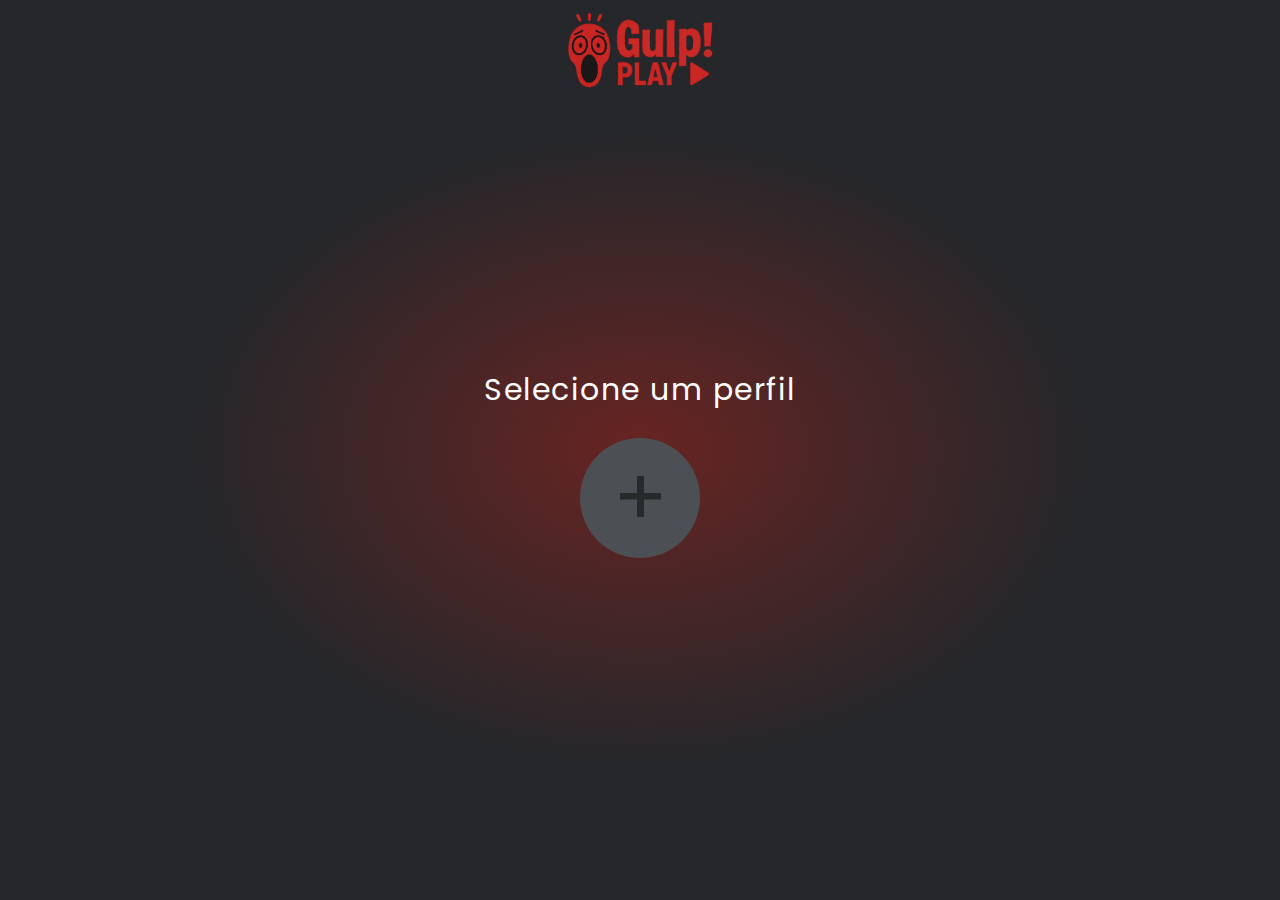
<file: inicio.html>
<!DOCTYPE html>
<html lang="en">
<head>
    <meta charset="UTF-8">
    <link rel="stylesheet" href="style.css">
    <meta name="viewport" content="width=device-width, initial-scale=1.0">
    <link rel="icon" href="src/gulpPlayLogo.png">
    <title>Gulp!Play</title>
</head>
<body>
    <div class="background1">
        <div class="header">
            <img src="src/gulpPlayLogo.png" alt="">
        </div>
        <div class="centerBox">
            <h2>Selecione um perfil</h2>
            <div class="circulo" onclick="abrirPerfis()">
                <span>+</span>
            </div>
        </div>
        <div class="header"></div>
    </div>
    <div class="background2" id="back2">
        <div class="header">
            <h1>Escolha seu medroso</h1>
        </div>
        <div class="contPersonagens">
            <div class="options">
                <button onclick="fecharPerfis()">Voltar</button>
                <button onclick="salvarPerfil()">Salvar</button>
            </div>
            <div class="box-fileira">
            <div class="fileira">
                <div class="desc">
                    <span>Desenhos Animados</span>
                </div>
                <div class="dispPerf">
                    <div class="circuloPerfil" onclick="selecionar(this)">
                        <img src="src/xaxixa.png" alt="">
                    </div>
                    <div class="circuloPerfil" onclick="selecionar(this)">
                        <img src="src/scooby.png" alt="">
                    </div>
                    <div class="circuloPerfil" onclick="selecionar(this)">
                        <img src="src/coragem.png" alt="" style="position: relative; top: 5px;">
                    </div>
                    <div class="circuloPerfil" onclick="selecionar(this)">
                        <img src="src/fumiga.png" alt="">
                    </div>
                    <div class="circuloPerfil" onclick="selecionar(this)">
                        <img src="src/jouny.png" alt="">
                    </div>
                    <div class="circuloPerfil" onclick="selecionar(this)">
                        <img src="src/c3Po.png" alt="">
                    </div>
                </div>
            </div>
            <div class="fileira">
                <div class="desc">
                    <span>Filmes Live-Action</span>
                </div>
                <div class="dispPerf">
                    <div class="circuloPerfil" onclick="selecionar(this)">
                        <img src="src/botas.png" alt="">
                    </div>
                    <div class="circuloPerfil" onclick="selecionar(this)">
                        <img src="src/ronaldo.png" alt="">
                    </div>
                    <div class="circuloPerfil" onclick="selecionar(this)">
                        <img src="src/howei.png" alt="">
                    </div>
                    <div class="circuloPerfil" onclick="selecionar(this)">
                        <img src="src/amigoDoFerris.png" alt="">
                    </div>
                    <div class="circuloPerfil" onclick="selecionar(this)">
                        <img src="src/itMenino1.png" alt="">
                    </div>
                    <div class="circuloPerfil" onclick="selecionar(this)">
                        <img src="src/itMenino2.png" alt="">
                    </div>
                </div>
            </div>
            <div class="fileira">
                <div class="desc">
                    <span>Animes</span>
                </div>
                <div class="dispPerf">
                            <div class="circuloPerfil" onclick="selecionar(this)">
                        <img src="src/anime1.png" alt="">
                    </div>
                    <div class="circuloPerfil" onclick="selecionar(this)">
                        <img src="src/anime2.png" alt="">

                    </div>
                    <div class="circuloPerfil" onclick="selecionar(this)">
                        <img src="src/anim3.png" alt="">

                    </div>
                    <div class="circuloPerfil" onclick="selecionar(this)">
                        <img src="src/anime4.png" alt="">

                    </div>
                    <div class="circuloPerfil" onclick="selecionar(this)">
                        <img src="src/anime5.png" alt="">

                    </div>
                    <div class="circuloPerfil" onclick="selecionar(this)">
                        <img src="src/anime6.png" alt="">

                    </div>
                </div>
            </div>
        </div>
        </div>
        <div class="loadingCont" id="loadingBack">
        </div>
    </div>
</body>
</html>
<script src="main.js"></script>
</file>
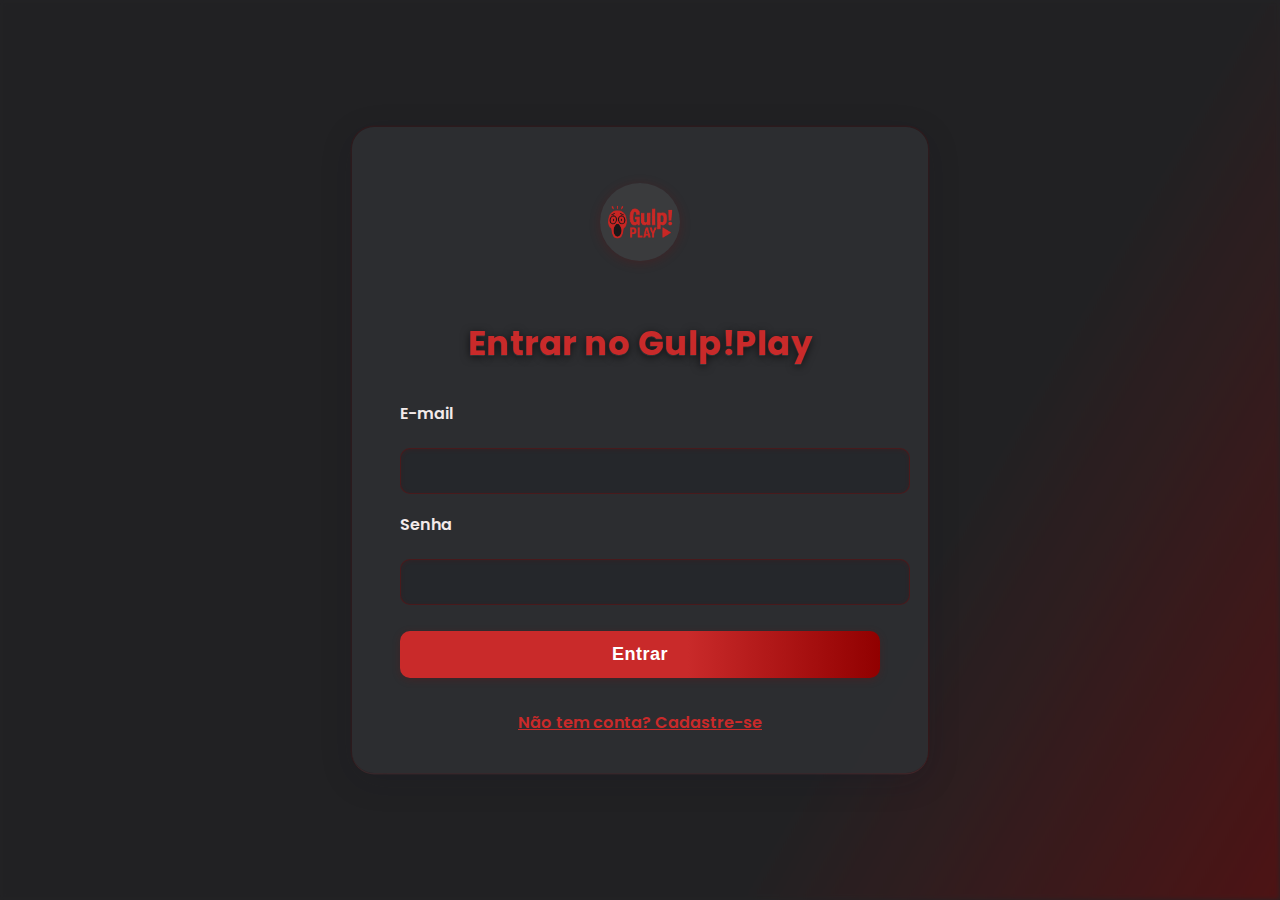
<file: login.html>
<!DOCTYPE html>
<html lang="pt-br">
<head>
    <meta charset="UTF-8">
    <meta name="viewport" content="width=device-width, initial-scale=1.0">
    <title>Login | Gulp!Play</title>
    <link rel="stylesheet" href="login-cadastro.css">
    <link rel="icon" href="src/gulpPlayLogo.png">
    <link href='https://unpkg.com/boxicons@2.1.4/css/boxicons.min.css' rel='stylesheet'>
</head>
<body>
    <div class="background-login"></div>
    <div class="login-cadastro-container" id="login-container">
        <img src="src/gulpPlayLogo.png" alt="Logo Gulp!Play">
        <h2>Entrar no Gulp!Play</h2>
        <form id="login-form">
            <label for="login-email">E-mail</label>
            <input type="email" id="login-email" required autocomplete="username">
            <label for="login-password">Senha</label>
            <input type="password" id="login-password" required autocomplete="current-password">
            <button type="submit">Entrar</button>
        </form>
        <span class="switch-link" id="to-cadastro">Não tem conta? Cadastre-se</span>
    </div>

    <div class="login-cadastro-container" id="cadastro-container" style="display:none;">
        <img src="src/gulpPlayLogo.png" alt="Logo Gulp!Play">
        <h2>Criar Conta</h2>
        <form id="cadastro-form">
            <label for="cadastro-nome">Nome</label>
            <input type="text" id="cadastro-nome" required autocomplete="name">
            <label for="cadastro-email">E-mail</label>
            <input type="email" id="cadastro-email" required autocomplete="username">
            <label for="cadastro-password">Senha</label>
            <input type="password" id="cadastro-password" required autocomplete="new-password">
            <button type="submit">Cadastrar</button>
        </form>
        <span class="switch-link" id="to-login">Já tem conta? Entrar</span>
    </div>

    <script>
    document.getElementById('to-cadastro').onclick = function() {
        document.getElementById('login-container').style.display = 'none';
        document.getElementById('cadastro-container').style.display = 'flex';
    };
    document.getElementById('to-login').onclick = function() {
        document.getElementById('cadastro-container').style.display = 'none';
        document.getElementById('login-container').style.display = 'flex';
    };
    document.getElementById('login-form').onsubmit = function(e) {
        e.preventDefault();
        window.location.href = 'inicio.html';
    };
    document.getElementById('cadastro-form').onsubmit = function(e) { e.preventDefault(); };
    </script>
</body>
</html>
</file>
<file: style.css>
@import url('https://fonts.googleapis.com/css2?family=Poppins:ital,wght@0,100;0,200;0,300;0,400;0,500;0,600;0,700;0,800;0,900;1,100;1,200;1,300;1,400;1,500;1,600;1,700;1,800;1,900&display=swap');

body{
    font-family: "Poppins", sans-serif;
    padding: 0;
    margin: 0;
    background: #25272b;
}
.background1{
    width: 100%;
    height: 100vh;
    background: radial-gradient(#dc20125d, #25272b, #25272b);
    display: flex;
    flex-direction: column;
    justify-content: space-between;
    align-items: center;
}
.centerBox{
    display: flex;
    flex-direction: column;
    justify-content: center;
    align-items: center;
}
.centerBox h2{
    color: #fff;
    font-weight: 400;
    letter-spacing: 1.5px;
    font-size: 30px
}
.header{
    width: 100%;
    height: 100px;
    display: flex;
    align-items: center;
    justify-content: center;
}
.header img{
    width: 180px;
    
}
.circulo{
    width: 120px;
    height: 120px;
    background: #4c4f54;
    border-radius: 50%;
    display: flex;
    align-items: center;
    justify-content: center;
    font-weight: thin;
    color: #252b2b;
    font-size: 80px;
    cursor: pointer;
}
.circulo:hover{
    color: #d9d9d9;
    transition: 0.5s ease;
}

.background2{
    width: 100%;
    height: 100vh;
    background: radial-gradient(#6e2b29,#25272b, #25272b);
    position: absolute;
    display: none;
    justify-content: space-around;
    align-items: center;
    flex-direction: column;
    top: 0;
}
.header h1{
    font-weight: 600;
    color: #fff;
    letter-spacing: 1.5px;
}
.contPersonagens{
    width: 90%;
    height: 80%;
    margin-bottom: 50px;
    display: flex;
    align-items: center;
    flex-direction: column;
}
.options{
    width: 100%;
    height: 50px;
    z-index: 1000;
    display: flex;
    justify-content: space-between;
}
.options button{
    width: 120px;
    background: #4c4f54;
    color: #fff;
    height: 90%;
    border-radius: 15px;
    border: none;
    cursor: pointer;
    font-size: 20px;
}
.box-fileira{
    width: 90%;
    height: 95%;
    display: flex;
    flex-direction: column;
    justify-content: space-around;
    align-items: center;
}
.fileira{
    width: 90%;
    height: 180px;
}
.desc{
    width: 100%;
    height: 30px;
    color: #fff;
    margin-top: 10px;
    font-size: 20px;
}
.dispPerf{
    width: 100%;
    height: 85%;
    display: flex;
    margin-top: 10px;
    align-items: center;
    justify-content: space-around;
}
.circuloPerfil{
    width: 130px;
    height: 130px;
    background: #4c4f54;
    border-radius: 50%;
    display: flex;
    overflow-y: hidden;
    overflow-x: visible;
    margin-bottom: 20px;
    scrollbar-width: none;
    cursor: pointer;
    position: relative;
}
.circuloPerfil img{
    position: relative;
    left: 10px;
    z-index: 1000;
}
.circuloPerfil img:hover{
    transform: scale(1.2);
    transition: 0.5s ease-in-out;
}
.selected{
    border: 5px outset #92221e;
}
.loadingCont{
    width: 100vw;
    height: 100vh;
    background: #3d4048;
    transform: scale(0);
    display: flex;
    justify-content: center;
    align-items: center;
    position: fixed;
    top: 0;
    left: 0;
    z-index: 9999;
    transition: transform 0.3s;
}
.loadingCont img {
    max-width: 500px;
    max-height: 500px;
    width: 100%;
    height: auto;
    display: block;
    margin: auto;
}

@media screen and (max-width: 768px) {
     .dispPerf {
        display: grid;
        grid-template-columns: repeat(3, 1fr);
        gap: 12px;
        justify-content: center;
        align-items: flex-start;
        height: fit-content;
    }
    .circuloPerfil {
        width: 90px;
        height: 90px;
        margin-bottom: 10px;
        margin-right: 0;
    }
    .circuloPerfil img {
        left: 0;
        width: 80px;
        height: 80px;
    }
    .fileira {
    width: 90%;
    height: fit-content;
}
.contPersonagens {
    width: 90%;
    height: 80%;
    margin-bottom: 50px;
    display: flex;
    align-items: center;
    overflow: auto;
    scrollbar-width: none;
    flex-direction: column;
}
.header h1 {
    text-align: center;
    font-weight: 600;
    color: #fff;
    letter-spacing: 1.5px;
}

.desc {
    width: 100%;
    height: 30px;
    color: #fff;
    margin-top: 10px;
    text-align: center;
    font-size: 20px;
}
}
</file>
<file: login-cadastro.css>
@import url('https://fonts.googleapis.com/css2?family=Poppins:wght@400;600;700&display=swap');

body {
    font-family: 'Poppins', sans-serif;
    background: #232325;
    min-height: 100vh;
    margin: 0;
    display: flex;
    align-items: center;
    justify-content: center;
    position: relative;
    overflow: hidden;
}

.background-login {
    position: absolute;
    inset: 0;
    width: 100vw;
    height: 100vh;
    z-index: 0;
    background: linear-gradient(120deg, #232325 70%, #910000 120%);
    opacity: 0.7;
    filter: blur(2.5px) brightness(0.95);
}

.login-cadastro-container {
    position: relative;
    z-index: 2;
    background: #2d2e32f2;
    border-radius: 22px;
    box-shadow: 0 8px 32px 0 rgba(16,16,32,0.18), 0 1.5px 0 #fff1, 0 0 0 1.5px #91000022;
    padding: 56px 48px 38px 48px;
    width: 100%;
    max-width: 480px;
    min-width: 320px;
    display: flex;
    flex-direction: column;
    align-items: center;
    gap: 22px;
    transition: box-shadow 0.3s;
}
.login-cadastro-container:hover {
    box-shadow: 0 16px 48px 0 rgba(145,0,0,0.18), 0 1.5px 0 #fff2, 0 0 0 2px #91000044;
}

.login-cadastro-container img {
    width: 80px;
    margin-bottom: 8px;
    border-radius: 50%;
    box-shadow: 0 2px 12px #91000033;
    background: #fff1;
}

.login-cadastro-container h2 {
    color: #c92a2a;
    margin-bottom: 10px;
    font-weight: 700;
    font-size: 2.1rem;
    text-shadow: 0 2px 8px #000a, 0 1px 0 #fff2;
    letter-spacing: 0.5px;
}

.login-cadastro-container form {
    width: 100%;
    display: flex;
    flex-direction: column;
    gap: 18px;
}

.login-cadastro-container label {
    color: #f3eaea;
    font-weight: 600;
    margin-bottom: 4px;
    letter-spacing: 0.2px;
}

.login-cadastro-container input[type="text"],
.login-cadastro-container input[type="email"],
.login-cadastro-container input[type="password"] {
    width: 100%;
    padding: 12px 14px;
    border-radius: 10px;
    border: 1.5px solid #91000055;
    background: #25272b;
    color: #fff;
    font-size: 1.05rem;
    outline: none;
    transition: border 0.2s, box-shadow 0.2s;
    box-shadow: 0 1px 4px #91000022 inset;
}
.login-cadastro-container input:focus {
    border: 1.5px solid #c92a2a;
    box-shadow: 0 2px 8px #91000033;
}

.login-cadastro-container button {
    width: 100%;
    padding: 13px 0;
    background: linear-gradient(90deg, #c92a2a 60%, #910000 100%);
    color: #fff;
    font-weight: 700;
    font-size: 1.13rem;
    border: none;
    border-radius: 10px;
    box-shadow: 0 2px 8px #91000033;
    cursor: pointer;
    margin-top: 8px;
    transition: background 0.2s, box-shadow 0.2s;
    letter-spacing: 0.5px;
}
.login-cadastro-container button:hover {
    background: linear-gradient(90deg, #910000 60%, #c92a2a 100%);
    box-shadow: 0 4px 16px #91000055;
}

.login-cadastro-container .switch-link {
    color: #c92a2a;
    text-decoration: underline;
    cursor: pointer;
    font-size: 1.01rem;
    margin-top: 10px;
    transition: color 0.2s;
    font-weight: 600;
}
.login-cadastro-container .switch-link:hover {
    color: #fff;
}

.login-cadastro-container .error {
    color: #ffb3b3;
    background: #91000022;
    border-radius: 6px;
    padding: 6px 10px;
    font-size: 0.97rem;
    margin-bottom: 4px;
    text-align: center;
}

@media (max-width: 500px) {
    .login-cadastro-container {
        padding: 28px 2vw 18px 2vw;
        max-width: 98vw;
        min-width: unset;
    }
    .login-cadastro-container h2 {
        font-size: 1.3rem;
    }
}
</file>
